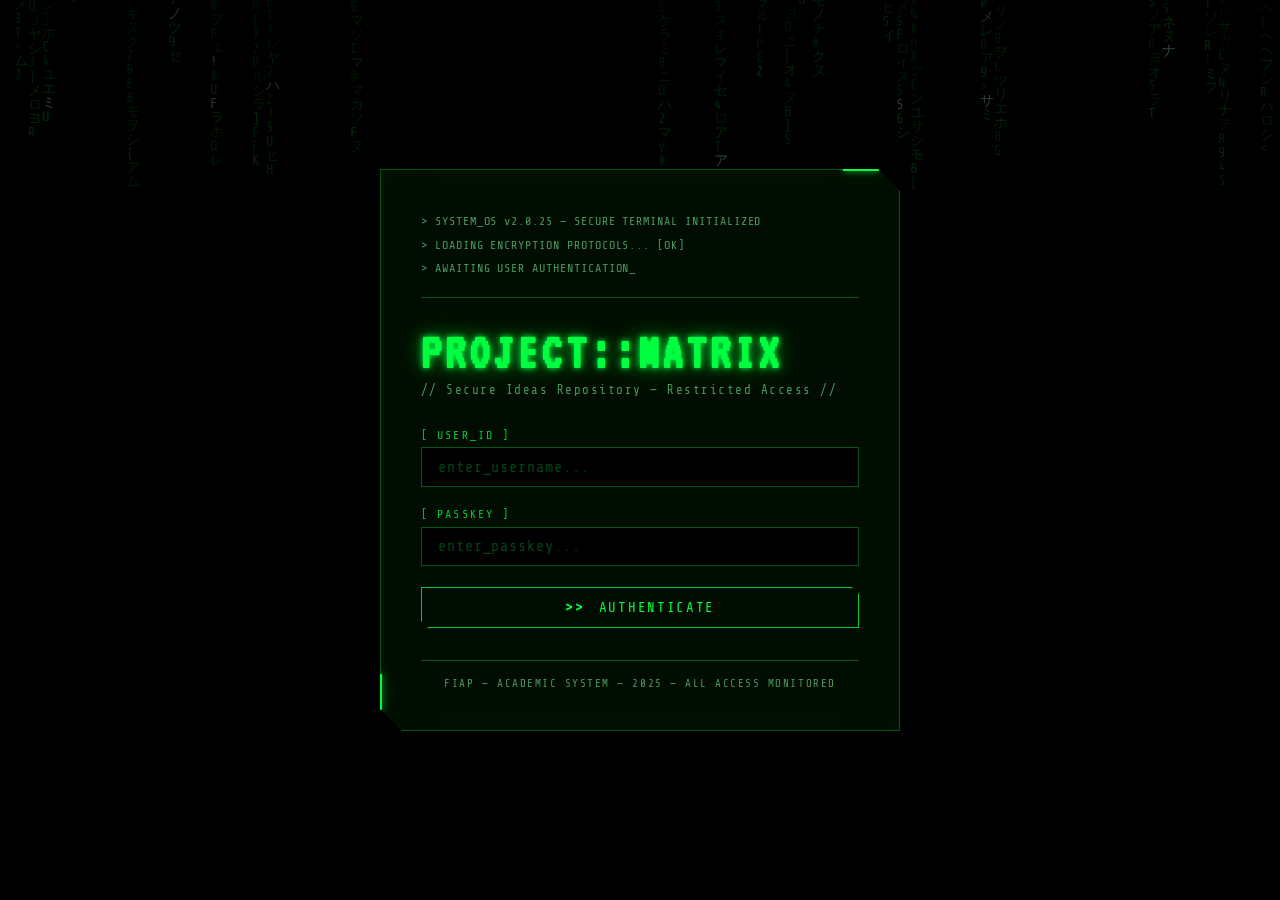
<file: CLAUDE/index.html>
<!DOCTYPE html>
<html lang="en">
<head>
    <meta charset="UTF-8">
    <meta name="viewport" content="width=device-width, initial-scale=1.0">
    <title>PROJECT::MATRIX — Ideas Repository</title>

    <!-- Google Fonts: VT323 for display titles, Share Tech Mono for terminal body text -->
    <link rel="preconnect" href="https://fonts.googleapis.com">
    <link rel="preconnect" href="https://fonts.gstatic.com" crossorigin>
    <link href="https://fonts.googleapis.com/css2?family=VT323&family=Share+Tech+Mono&display=swap" rel="stylesheet">

    <!-- Application stylesheet -->
    <link rel="stylesheet" href="style.css">
</head>
<body>

    <!-- ============================================================
         LAYER 1: Matrix rain canvas (fixed background)
         Rendered by initMatrixRain() in script.js
         ============================================================ -->
    <canvas id="matrixCanvas"></canvas>

    <!-- ============================================================
         LAYER 2: CRT Scanlines overlay
         Pure CSS effect — pointer-events: none so it doesn't block clicks
         ============================================================ -->
    <div class="scanlines"></div>

    <!-- ============================================================
         LAYER 3: LOGIN SECTION
         Shown on initial load. Hidden after successful authentication.
         ============================================================ -->
    <section id="loginSection">
        <div class="terminal-panel login-panel">

            <!-- Simulated OS boot sequence header -->
            <div class="boot-header">
                <p class="boot-line">&gt; SYSTEM_OS v2.0.25 — SECURE TERMINAL INITIALIZED</p>
                <p class="boot-line">&gt; LOADING ENCRYPTION PROTOCOLS... <span class="blink-text">[OK]</span></p>
                <p class="boot-line blink-text">&gt; AWAITING USER AUTHENTICATION_</p>
            </div>

            <!-- Main title with glitch effect (data-text mirrors inner text for CSS pseudo-elements) -->
            <h1 class="panel-title glitch-text" data-text="PROJECT::MATRIX">PROJECT::MATRIX</h1>
            <p class="panel-subtitle">// Secure Ideas Repository — Restricted Access //</p>

            <!-- Login Form — novalidate disables browser's default HTML5 validation UI -->
            <form id="loginForm" novalidate>
                <div class="form-group">
                    <label class="terminal-label" for="usernameInput">[ USER_ID ]</label>
                    <input
                        type="text"
                        id="usernameInput"
                        class="terminal-input"
                        placeholder="enter_username..."
                        autocomplete="off"
                        spellcheck="false"
                    >
                </div>

                <div class="form-group">
                    <label class="terminal-label" for="passwordInput">[ PASSKEY ]</label>
                    <input
                        type="password"
                        id="passwordInput"
                        class="terminal-input"
                        placeholder="enter_passkey..."
                        autocomplete="off"
                    >
                </div>

                <!-- Error message container — hidden by default, shown by JS on validation failure -->
                <div id="loginError" class="error-message" style="display: none;"></div>

                <button type="submit" class="terminal-btn btn-primary">
                    <span class="btn-prefix">&gt;&gt;</span> AUTHENTICATE
                </button>
            </form>

            <!-- Footer attribution -->
            <div class="panel-footer">
                <span>FIAP &mdash; ACADEMIC SYSTEM &mdash; 2025 &mdash; ALL ACCESS MONITORED</span>
            </div>

        </div>
    </section>

    <!-- ============================================================
         LAYER 3: APP / CRUD SECTION
         Hidden on initial load. Revealed after successful login.
         ============================================================ -->
    <section id="appSection" style="display: none;">
        <div class="terminal-panel app-panel">

            <!-- App Header with title and logout control -->
            <div class="app-header">
                <div class="header-left">
                    <h1 class="panel-title">PROJECT::MATRIX</h1>
                    <p class="panel-subtitle">// Ideas Repository — Authorized Session Active //</p>
                </div>
                <div class="header-right">
                    <span class="status-badge">&#9679; ONLINE</span>
                    <button id="logoutBtn" class="terminal-btn btn-danger btn-small">
                        [ LOGOUT ]
                    </button>
                </div>
            </div>

            <!-- Status bar — shows contextual messages and live item count -->
            <div class="status-bar">
                <span id="statusText">SYSTEM READY — AWAITING INPUT</span>
                <span id="itemCount">ITEMS: 0</span>
            </div>

            <!-- ── ADD NEW PROJECT AREA ── -->
            <div class="add-area">
                <label class="terminal-label">[ INJECT NEW PROJECT ]</label>
                <div class="input-row">
                    <!-- Shared input field for both Add buttons -->
                    <input
                        type="text"
                        id="newItemInput"
                        class="terminal-input"
                        placeholder="enter_project_name..."
                        autocomplete="off"
                        spellcheck="false"
                    >
                    <!-- Adds to END of array via Array.push() -->
                    <button id="addEndBtn" class="terminal-btn btn-primary btn-small">
                        <span class="btn-prefix">&gt;</span> ADD_END
                    </button>
                    <!-- Adds to BEGINNING of array via Array.unshift() -->
                    <button id="addBeginBtn" class="terminal-btn btn-accent btn-small">
                        <span class="btn-prefix">^</span> ADD_TOP
                    </button>
                </div>
                <!-- Error container for CRUD operations -->
                <div id="crudError" class="error-message" style="display: none;"></div>
            </div>

            <!-- Visual divider between input area and the list -->
            <div class="terminal-divider">
                <span>&#9472;&#9472; LOADED PROJECTS &#9472;&#9472;&#9472;&#9472;&#9472;&#9472;&#9472;&#9472;&#9472;&#9472;&#9472;&#9472;&#9472;&#9472;&#9472;&#9472;&#9472;&#9472;&#9472;&#9472;&#9472;&#9472;&#9472;&#9472;&#9472;&#9472;&#9472;&#9472;&#9472;&#9472;&#9472;&#9472;&#9472;&#9472;&#9472;&#9472;</span>
            </div>

            <!-- ── PROJECT LIST (Read) ──
                 The <ul> is populated dynamically by renderList() in script.js.
                 Each <li> will contain the item text, an EDIT button, and a DEL button. -->
            <div class="project-list-container">
                <ul id="projectList" class="project-list">
                    <!-- Items injected here by renderList() -->
                </ul>
            </div>

        </div>
    </section>

    <!-- Application logic — loaded at end of body so all DOM elements exist -->
    <script src="script.js"></script>
</body>
</html>
</file>
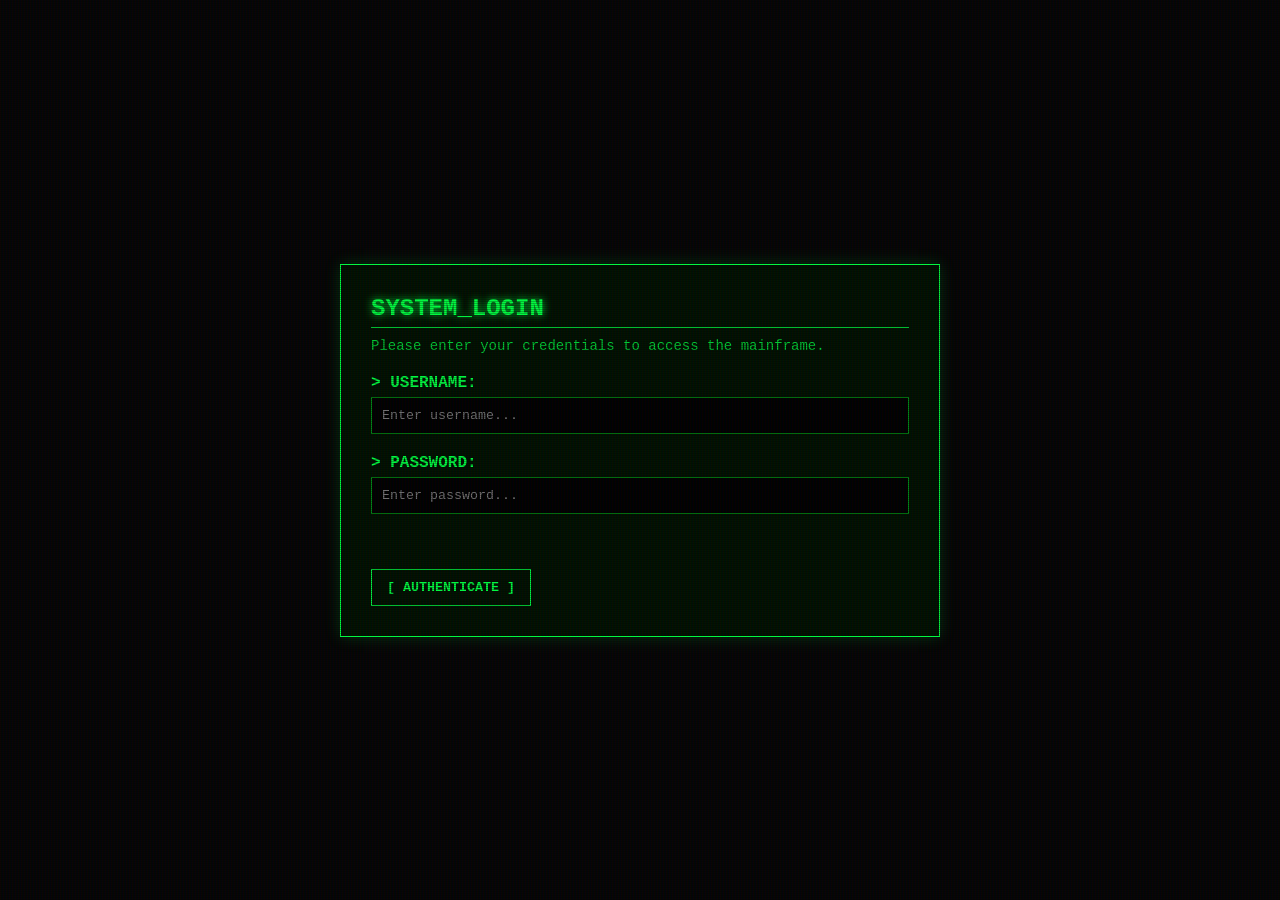
<file: GEMINI/index.html>
<!DOCTYPE html>
<html lang="en">
<head>
    <meta charset="UTF-8">
    <meta name="viewport" content="width=device-width, initial-scale=1.0">
    <title>Matrix Terminal | Project Ideas</title>
    <!-- Linking the external CSS file -->
    <link rel="stylesheet" href="style.css">
</head>
<body>

    <!-- OVERLAY: CRT screen effect -->
    <div class="scanlines"></div>

    <!-- LOGIN SCREEN -->
    <div id="login-container" class="terminal-box">
        <h1 class="glow">SYSTEM_LOGIN</h1>
        <p>Please enter your credentials to access the mainframe.</p>
        
        <div class="input-group">
            <label for="username">> USERNAME:</label>
            <input type="text" id="username" autocomplete="off" placeholder="Enter username...">
        </div>
        
        <div class="input-group">
            <label for="password">> PASSWORD:</label>
            <input type="password" id="password" placeholder="Enter password...">
        </div>

        <!-- Div specifically for showing login errors -->
        <div id="login-error" class="error-msg"></div>

        <button id="btn-login" class="btn-matrix">[ AUTHENTICATE ]</button>
    </div>

    <!-- MAIN APP SCREEN (Starts hidden) -->
    <div id="app-container" class="terminal-box hidden">
        <h1 class="glow">PROJECT_MAINFRAME</h1>
        <p>Welcome, Operator. Manage your system tasks below.</p>

        <!-- Div specifically for CRUD errors -->
        <div id="app-error" class="error-msg"></div>

        <div class="controls-group">
            <label for="new-project">> NEW_PROJECT_NAME:</label>
            <input type="text" id="new-project" autocomplete="off" placeholder="Type data here...">
            <div class="btn-group">
                <button id="btn-add-start" class="btn-matrix">[ PUSH_TO_START ]</button>
                <button id="btn-add-end" class="btn-matrix">[ PUSH_TO_END ]</button>
            </div>
        </div>

        <div class="list-container">
            <h2>> DIRECTORY_LISTING:</h2>
            <!-- The list will be rendered here dynamically by JS -->
            <ul id="project-list-ui"></ul>
        </div>
    </div>

    <!-- Linking the external JS file -->
    <script src="script.js"></script>
</body>
</html>
</file>
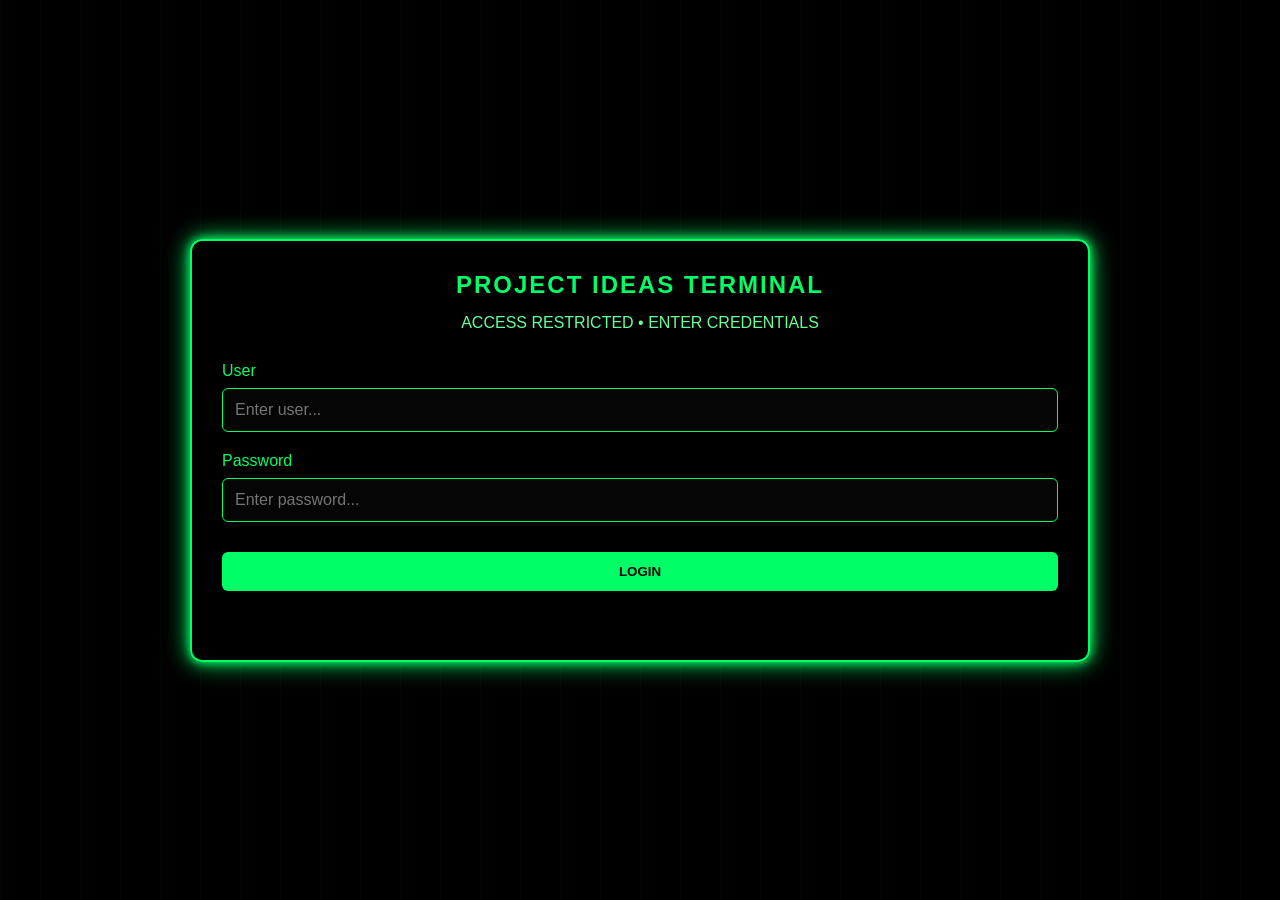
<file: GPT/index.html>
<!DOCTYPE html>
<html lang="en">
<head>
    <meta charset="UTF-8" />
    <meta name="viewport" content="width=device-width, initial-scale=1.0" />
    <title>Matrix Project Ideas</title>

    <!-- External CSS file -->
    <link rel="stylesheet" href="style.css" />
</head>
<body>

    <!-- Matrix rain background effect -->
    <div class="matrix-background"></div>

    <!-- Main application container -->
    <div class="container">

        <!-- ========================= -->
        <!-- LOGIN SCREEN (INITIAL) -->
        <!-- ========================= -->
        <section id="loginSection" class="card">

            <h1 class="title">PROJECT IDEAS TERMINAL</h1>

            <p class="subtitle">
                ACCESS RESTRICTED • ENTER CREDENTIALS
            </p>

            <!-- Login form -->
            <div class="form-group">
                <label>User</label>
                <input type="text" id="username" placeholder="Enter user..." />
            </div>

            <div class="form-group">
                <label>Password</label>
                <input type="password" id="password" placeholder="Enter password..." />
            </div>

            <!-- Login button -->
            <button id="loginButton" class="main-button">
                LOGIN
            </button>

            <!-- Login error message -->
            <p id="loginMessage" class="message"></p>

        </section>

        <!-- ========================= -->
        <!-- CRUD SCREEN (HIDDEN) -->
        <!-- ========================= -->
        <section id="crudSection" class="card hidden">

            <h2 class="crud-title">PROJECT IDEAS DATABASE</h2>

            <!-- Input for new project -->
            <div class="crud-controls">

                <input
                    type="text"
                    id="projectInput"
                    placeholder="Type a new project idea..."
                />

                <!-- Add to end -->
                <button id="addEndButton" class="action-button">
                    ADD TO END
                </button>

                <!-- Add to beginning -->
                <button id="addBeginningButton" class="action-button">
                    ADD TO BEGINNING
                </button>

            </div>

            <!-- CRUD validation messages -->
            <p id="crudMessage" class="message"></p>

            <!-- Dynamic project list -->
            <ul id="projectListContainer" class="project-list">

                <!-- JS will render items here -->

            </ul>

        </section>

    </div>

    <!-- External JavaScript file -->
    <script src="script.js"></script>

</body>
</html>
</file>
<file: CLAUDE/style.css>
/* ============================================================
   style.css — PROJECT::MATRIX
   Matrix-Inspired Dark Terminal Aesthetic

   Design Tokens → Component Styles → Animations → Responsive
   ============================================================ */


/* ── 1. CSS CUSTOM PROPERTIES (Design Tokens) ──────────────── */
/* Centralizing all colors/shadows here makes the theme easy
   to adjust without hunting through the whole file.           */
:root {
    /* Color palette */
    --color-bg:            #000000;          /* Void black background       */
    --color-panel:         #010d01;          /* Very dark green-tinted panel */
    --color-panel-border:  rgba(0,255,65,.3);/* Panel border glow           */
    --color-green-bright:  #00ff41;          /* Primary neon green          */
    --color-green-mid:     #00cc34;          /* Mid-tone green              */
    --color-green-dim:     #00561a;          /* Dim green for borders/muted */
    --color-green-glow:    rgba(0,255,65,.18);
    --color-red:           #ff2525;          /* Error / danger red          */
    --color-red-dim:       rgba(255,37,37,.12);
    --color-text:          #b8ffca;          /* Main readable text          */
    --color-text-dim:      #4d9960;          /* Muted secondary text        */

    /* Typography */
    --font-display: 'VT323', monospace;      /* Large pixel-art titles      */
    --font-body:    'Share Tech Mono', monospace; /* Terminal body text     */

    /* Glow effects (box-shadow / text-shadow values) */
    --glow-green:        0 0 6px #00ff41, 0 0 18px rgba(0,255,65,.5), 0 0 40px rgba(0,255,65,.25);
    --glow-green-subtle: 0 0 5px rgba(0,255,65,.6);
    --glow-red:          0 0 6px #ff2525, 0 0 18px rgba(255,37,37,.5);

    /* Transitions */
    --t-fast: 0.15s ease;
    --t-mid:  0.3s ease;
}


/* ── 2. GLOBAL RESET & BASE STYLES ─────────────────────────── */
*, *::before, *::after {
    box-sizing: border-box;
    margin: 0;
    padding: 0;
}

html, body {
    width: 100%;
    min-height: 100vh;
    background-color: var(--color-bg);
    color: var(--color-text);
    font-family: var(--font-body);
    font-size: 16px;
    overflow-x: hidden;
}


/* ── 3. MATRIX RAIN CANVAS ──────────────────────────────────── */
/* Fixed behind everything. Opacity kept low so it's atmospheric
   without overpowering the UI panels.                          */
#matrixCanvas {
    position: fixed;
    top: 0;
    left: 0;
    width: 100%;
    height: 100%;
    z-index: 0;
    opacity: 0.30;
}


/* ── 4. CRT SCANLINES OVERLAY ───────────────────────────────── */
/* Creates horizontal lines simulating an old CRT monitor.
   pointer-events: none ensures all clicks pass through to the UI. */
.scanlines {
    position: fixed;
    top: 0;
    left: 0;
    width: 100%;
    height: 100%;
    z-index: 1;
    pointer-events: none;
    background: repeating-linear-gradient(
        to bottom,
        transparent          0px,
        transparent          3px,
        rgba(0, 0, 0, 0.07)  3px,
        rgba(0, 0, 0, 0.07)  4px
    );
}


/* ── 5. SECTION WRAPPERS ────────────────────────────────────── */
/* Each section fills the viewport and centers its panel.        */
section {
    position: relative;
    z-index: 10;           /* Above canvas (z:0) and scanlines (z:1) */
    min-height: 100vh;
    display: flex;
    align-items: center;
    justify-content: center;
    padding: 2rem 1rem;
}


/* ── 6. TERMINAL PANEL (Base Card) ─────────────────────────── */
/* The main frosted dark panel that hosts all UI content.
   clip-path creates the cyberpunk "cut corner" look.           */
.terminal-panel {
    background: var(--color-panel);
    border: 1px solid var(--color-panel-border);
    padding: 2.5rem;
    position: relative;
    /* Diagonal clip on top-right and bottom-left corners */
    clip-path: polygon(
        0 0,
        calc(100% - 22px) 0,
        100% 22px,
        100% 100%,
        22px 100%,
        0 calc(100% - 22px)
    );
    box-shadow:
        0 0 40px var(--color-green-glow),
        inset 0 0 40px rgba(0, 255, 65, 0.025);
}

/* Glowing accent line on the clipped top-right corner */
.terminal-panel::before {
    content: '';
    position: absolute;
    top: -1px;
    right: 20px;
    width: 36px;
    height: 2px;
    background: var(--color-green-bright);
    box-shadow: var(--glow-green);
}

/* Glowing accent line on the clipped bottom-left corner */
.terminal-panel::after {
    content: '';
    position: absolute;
    bottom: 20px;
    left: -1px;
    width: 2px;
    height: 36px;
    background: var(--color-green-bright);
    box-shadow: var(--glow-green);
}

/* ── Login Panel: narrow centered card ── */
.login-panel {
    width: 100%;
    max-width: 520px;
}

/* ── App Panel: wider to accommodate the list ── */
.app-panel {
    width: 100%;
    max-width: 820px;
}


/* ── 7. BOOT HEADER (Login Screen) ─────────────────────────── */
/* Simulates terminal system boot output at the top of the
   login panel, giving the "you just hacked in" feeling.       */
.boot-header {
    border-bottom: 1px solid var(--color-green-dim);
    padding-bottom: 1rem;
    margin-bottom: 1.8rem;
}

.boot-line {
    font-size: 0.74rem;
    color: var(--color-text-dim);
    letter-spacing: 0.08em;
    line-height: 2;
}


/* ── 8. TYPOGRAPHY ──────────────────────────────────────────── */
.panel-title {
    font-family: var(--font-display);
    font-size: 3.2rem;
    color: var(--color-green-bright);
    text-shadow: var(--glow-green);
    letter-spacing: 0.08em;
    line-height: 1;
    margin-bottom: 0.3rem;
}

.panel-subtitle {
    font-size: 0.78rem;
    color: var(--color-text-dim);
    letter-spacing: 0.12em;
    margin-bottom: 2rem;
}

.terminal-label {
    font-size: 0.73rem;
    color: var(--color-green-mid);
    letter-spacing: 0.18em;
    display: block;
    margin-bottom: 0.35rem;
}


/* ── 9. GLITCH TITLE ANIMATION ──────────────────────────────── */
/* The title appears to briefly corrupt and distort, like a
   signal glitch on a compromised terminal screen.

   HOW IT WORKS:
   - The <h1> has data-text="PROJECT::MATRIX"
   - ::before and ::after read that attribute via content: attr(data-text)
   - Each layer clips to a different horizontal band
   - Keyframes briefly shift the layers sideways with opacity flashes  */
.glitch-text {
    position: relative;
    animation: glitch-main 7s infinite;
}

.glitch-text::before,
.glitch-text::after {
    content: attr(data-text);
    position: absolute;
    top: 0;
    left: 0;
    width: 100%;
    height: 100%;
    color: var(--color-green-bright);
    opacity: 0;
}

/* Top-band glitch layer — shifts left */
.glitch-text::before {
    clip-path: polygon(0 15%, 100% 15%, 100% 40%, 0 40%);
    animation: glitch-top 7s infinite;
}

/* Bottom-band glitch layer — shifts right */
.glitch-text::after {
    clip-path: polygon(0 60%, 100% 60%, 100% 82%, 0 82%);
    animation: glitch-bottom 7s infinite;
}

@keyframes glitch-main {
    0%, 88%, 100% { transform: none; filter: none; }
    89%           { transform: skewX(-2deg); }
    90%           { transform: skewX( 1.5deg); filter: hue-rotate(90deg); }
    91%           { transform: none; filter: none; }
}

@keyframes glitch-top {
    0%, 88%, 94%, 100% { opacity: 0; transform: translateX(0); }
    89% { opacity: 0.85; transform: translateX(-6px); }
    90% { opacity: 0.85; transform: translateX( 4px); }
    91% { opacity: 0.85; transform: translateX(-2px); }
    92% { opacity: 0; }
}

@keyframes glitch-bottom {
    0%, 88%, 94%, 100% { opacity: 0; transform: translateX(0); }
    89% { opacity: 0.85; transform: translateX( 5px); }
    90% { opacity: 0.85; transform: translateX(-3px); }
    91% { opacity: 0.85; transform: translateX( 2px); }
    92% { opacity: 0; }
}


/* ── 10. BLINK ANIMATION ────────────────────────────────────── */
/* Used on boot-header text and cursor-like elements.
   step-end ensures hard on/off with no fade (true terminal blink). */
@keyframes blink {
    0%, 49.9% { opacity: 1; }
    50%, 100%  { opacity: 0; }
}

.blink-text {
    animation: blink 1.1s step-end infinite;
}


/* ── 11. FORM ELEMENTS ──────────────────────────────────────── */
#loginForm {
    display: flex;
    flex-direction: column;
    gap: 1.3rem;
}

.form-group {
    display: flex;
    flex-direction: column;
}

/* Terminal-style input: black bg, green text, green border on focus */
.terminal-input {
    width: 100%;
    background: #000;
    border: 1px solid var(--color-green-dim);
    color: var(--color-green-bright);
    font-family: var(--font-body);
    font-size: 0.95rem;
    padding: 0.65rem 1rem;
    outline: none;
    letter-spacing: 0.06em;
    caret-color: var(--color-green-bright); /* Green blinking cursor */
    transition: border-color var(--t-fast), box-shadow var(--t-fast);
}

.terminal-input::placeholder {
    color: var(--color-green-dim);
    opacity: 0.8;
}

.terminal-input:focus {
    border-color: var(--color-green-bright);
    box-shadow: var(--glow-green-subtle), inset 0 0 12px rgba(0, 255, 65, 0.04);
}


/* ── 12. BUTTONS ────────────────────────────────────────────── */
/* Base terminal button style — all variants share this */
.terminal-btn {
    font-family: var(--font-body);
    font-size: 0.88rem;
    letter-spacing: 0.12em;
    padding: 0.75rem 1.6rem;
    border: 1px solid;
    background: transparent;
    cursor: pointer;
    position: relative;
    overflow: hidden;
    white-space: nowrap;
    transition: background var(--t-fast), box-shadow var(--t-fast), color var(--t-fast);
    /* Small diagonal clip on button corners for consistency with panel */
    clip-path: polygon(
        0 0,
        calc(100% - 7px) 0,
        100% 7px,
        100% 100%,
        7px 100%,
        0 calc(100% - 7px)
    );
}

/* Shimmer sweep that travels left-to-right on hover */
.terminal-btn::before {
    content: '';
    position: absolute;
    top: 0;
    left: -100%;
    width: 100%;
    height: 100%;
    background: linear-gradient(90deg, transparent, rgba(0, 255, 65, 0.12), transparent);
    transition: left 0.45s ease;
    pointer-events: none;
}

.terminal-btn:hover::before {
    left: 100%;
}

/* Primary (bright green) */
.btn-primary {
    color: var(--color-green-bright);
    border-color: var(--color-green-mid);
}
.btn-primary:hover {
    background: rgba(0, 255, 65, 0.1);
    border-color: var(--color-green-bright);
    box-shadow: var(--glow-green);
    color: #fff;
}

/* Accent (muted green) */
.btn-accent {
    color: var(--color-text-dim);
    border-color: var(--color-green-dim);
}
.btn-accent:hover {
    background: rgba(0, 255, 65, 0.07);
    border-color: var(--color-green-mid);
    box-shadow: var(--glow-green-subtle);
    color: var(--color-green-bright);
}

/* Danger (red) */
.btn-danger {
    color: var(--color-red);
    border-color: rgba(255, 37, 37, 0.35);
}
.btn-danger:hover {
    background: var(--color-red-dim);
    border-color: var(--color-red);
    box-shadow: var(--glow-red);
}

/* Small size modifier */
.btn-small {
    padding: 0.45rem 0.85rem;
    font-size: 0.76rem;
}

/* The ">>" or "^" character that prefixes button labels */
.btn-prefix {
    color: var(--color-green-bright);
    margin-right: 0.3rem;
    font-weight: bold;
}


/* ── 13. ERROR MESSAGE COMPONENT ────────────────────────────── */
/* Shown on screen (never alert/console.log) for all validation errors.
   The ::before pseudo injects the "⚠ ERROR ::" prefix automatically. */
.error-message {
    font-size: 0.8rem;
    color: var(--color-red);
    background: var(--color-red-dim);
    border: 1px solid rgba(255, 37, 37, 0.45);
    padding: 0.6rem 1rem;
    letter-spacing: 0.08em;
    animation: error-enter 0.25s ease;
}

.error-message::before {
    content: '⚠ ERROR :: ';
    font-weight: bold;
    text-shadow: var(--glow-red);
}

/* Slide-in from the left on appearance */
@keyframes error-enter {
    from { opacity: 0; transform: translateX(-8px); }
    to   { opacity: 1; transform: translateX(0); }
}


/* ── 14. PANEL FOOTER ───────────────────────────────────────── */
.panel-footer {
    margin-top: 2rem;
    padding-top: 1rem;
    border-top: 1px solid var(--color-green-dim);
    text-align: center;
    font-size: 0.68rem;
    color: var(--color-text-dim);
    letter-spacing: 0.14em;
}


/* ── 15. APP SECTION — HEADER ───────────────────────────────── */
.app-header {
    display: flex;
    justify-content: space-between;
    align-items: flex-start;
    gap: 1rem;
    flex-wrap: wrap;
    padding-bottom: 1.2rem;
    margin-bottom: 1.2rem;
    border-bottom: 1px solid var(--color-green-dim);
}

.app-header .panel-title {
    font-size: 2.1rem;
    margin-bottom: 0.15rem;
}

.app-header .panel-subtitle {
    margin-bottom: 0;
}

.header-right {
    display: flex;
    align-items: center;
    gap: 1rem;
    flex-shrink: 0;
}

/* Pulsing "● ONLINE" indicator */
.status-badge {
    font-size: 0.74rem;
    color: var(--color-green-bright);
    letter-spacing: 0.1em;
    text-shadow: var(--glow-green);
    animation: pulse-badge 2.5s ease-in-out infinite;
}

@keyframes pulse-badge {
    0%, 100% { opacity: 1;   text-shadow: var(--glow-green); }
    50%       { opacity: 0.5; text-shadow: none; }
}


/* ── 16. STATUS BAR ─────────────────────────────────────────── */
/* A thin info bar below the header showing current system state
   and live count of items in the array.                        */
.status-bar {
    display: flex;
    justify-content: space-between;
    align-items: center;
    background: #000;
    border: 1px solid var(--color-green-dim);
    padding: 0.38rem 0.9rem;
    font-size: 0.7rem;
    color: var(--color-text-dim);
    letter-spacing: 0.1em;
    margin-bottom: 1.5rem;
}

#itemCount {
    color: var(--color-green-bright);
    text-shadow: var(--glow-green-subtle);
}


/* ── 17. ADD AREA ───────────────────────────────────────────── */
.add-area {
    display: flex;
    flex-direction: column;
    gap: 0.6rem;
    margin-bottom: 1.4rem;
}

/* Row containing the text input and both Add buttons side by side */
.input-row {
    display: flex;
    gap: 0.6rem;
    flex-wrap: wrap;
    align-items: stretch;
}

.input-row .terminal-input {
    flex: 1;
    min-width: 180px;
}


/* ── 18. TERMINAL DIVIDER ───────────────────────────────────── */
/* Visual separator between the input area and the list.         */
.terminal-divider {
    font-size: 0.68rem;
    color: var(--color-green-dim);
    letter-spacing: 0.04em;
    margin-bottom: 0.9rem;
    overflow: hidden;
    white-space: nowrap;
}


/* ── 19. PROJECT LIST ───────────────────────────────────────── */
/* Scrollable container — max-height prevents the panel from
   growing infinitely tall as items are added.                  */
.project-list-container {
    max-height: 400px;
    overflow-y: auto;
    scrollbar-width: thin;
    scrollbar-color: var(--color-green-dim) #000;
}

/* Custom scrollbar for WebKit browsers (Chrome, Edge, Safari) */
.project-list-container::-webkit-scrollbar        { width: 4px; }
.project-list-container::-webkit-scrollbar-track  { background: #000; }
.project-list-container::-webkit-scrollbar-thumb  { background: var(--color-green-dim); }

/* Remove default list bullet points */
.project-list {
    list-style: none;
    display: flex;
    flex-direction: column;
    gap: 0.45rem;
}


/* ── 20. INDIVIDUAL LIST ITEM ───────────────────────────────── */
/* Each item slides in from the left when first rendered.
   Uses display:flex to align index number, text, and buttons.  */
.list-item {
    display: flex;
    align-items: center;
    gap: 0.75rem;
    background: #000;
    border: 1px solid rgba(0, 255, 65, 0.1);
    padding: 0.65rem 0.9rem;
    transition: border-color var(--t-fast), background var(--t-fast);
    animation: item-enter 0.3s ease forwards;
}

.list-item:hover {
    border-color: rgba(0, 255, 65, 0.38);
    background: rgba(0, 255, 65, 0.025);
}

/* Entrance animation for items when they appear in the list */
@keyframes item-enter {
    from { opacity: 0; transform: translateX(-12px); }
    to   { opacity: 1; transform: translateX(0); }
}

/* Zero-padded index number shown before each item (e.g. [00], [01]) */
.item-index {
    font-size: 0.68rem;
    color: var(--color-green-dim);
    min-width: 30px;
    text-align: right;
    flex-shrink: 0;
    letter-spacing: 0.04em;
}

/* The project name text — takes all available horizontal space */
.item-text {
    flex: 1;
    font-size: 0.95rem;
    color: var(--color-text);
    letter-spacing: 0.05em;
    word-break: break-word;
}

/* Wrapper for EDIT and DEL buttons aligned to the right of the item */
.item-actions {
    display: flex;
    gap: 0.4rem;
    flex-shrink: 0;
}


/* ── 21. EMPTY STATE ────────────────────────────────────────── */
/* Shown inside the <ul> when the projectList array is empty.   */
.empty-state {
    text-align: center;
    padding: 2.5rem 1rem;
    color: var(--color-green-dim);
    font-size: 0.82rem;
    letter-spacing: 0.1em;
    border: 1px dashed var(--color-green-dim);
}


/* ── 22. RESPONSIVE ADJUSTMENTS ─────────────────────────────── */
@media (max-width: 600px) {
    .terminal-panel {
        padding: 1.4rem;
    }

    .panel-title {
        font-size: 2.4rem;
    }

    .app-header .panel-title {
        font-size: 1.7rem;
    }

    /* Stack input and buttons vertically on small screens */
    .input-row {
        flex-direction: column;
    }

    /* Stack EDIT and DEL buttons vertically on small screens */
    .item-actions {
        flex-direction: column;
    }

    .app-header {
        flex-direction: column;
    }
}
</file>
<file: GEMINI/style.css>
/* --- GLOBAL STYLES & RESET --- */
* {
    box-sizing: border-box;
    margin: 0;
    padding: 0;
}

body {
    background-color: #050505; /* Deep black */
    color: #00ff41; /* Classic Matrix neon green */
    font-family: 'Courier New', Courier, monospace;
    display: flex;
    justify-content: center;
    align-items: center;
    height: 100vh;
    overflow: hidden;
}

/* CRT Scanline effect to create an immersive terminal feel */
.scanlines {
    position: fixed;
    top: 0; left: 0; width: 100vw; height: 100vh;
    background: linear-gradient(rgba(18, 16, 16, 0) 50%, rgba(0, 0, 0, 0.25) 50%), linear-gradient(90deg, rgba(255, 0, 0, 0.06), rgba(0, 255, 0, 0.02), rgba(0, 0, 255, 0.06));
    background-size: 100% 2px, 3px 100%;
    pointer-events: none; /* Allows clicking through the overlay */
    z-index: 999;
}

/* --- TERMINAL CONTAINERS --- */
.terminal-box {
    background-color: rgba(0, 20, 0, 0.8);
    border: 1px solid #00ff41;
    box-shadow: 0 0 15px rgba(0, 255, 65, 0.2);
    padding: 30px;
    width: 600px;
    max-width: 90%;
    z-index: 10;
}

.terminal-box h1 {
    font-size: 24px;
    margin-bottom: 10px;
    border-bottom: 1px solid #00ff41;
    padding-bottom: 5px;
}

.terminal-box p {
    font-size: 14px;
    margin-bottom: 20px;
    opacity: 0.8;
}

/* --- INPUTS & BUTTONS --- */
.input-group, .controls-group {
    margin-bottom: 20px;
    display: flex;
    flex-direction: column;
}

label {
    margin-bottom: 5px;
    font-weight: bold;
}

input {
    background-color: #000;
    border: 1px solid #008f11;
    color: #00ff41;
    font-family: 'Courier New', Courier, monospace;
    padding: 10px;
    outline: none;
    transition: all 0.3s;
}

input:focus {
    border-color: #00ff41;
    box-shadow: 0 0 8px #00ff41;
}

.btn-group {
    display: flex;
    gap: 10px;
    margin-top: 10px;
}

.btn-matrix {
    background-color: transparent;
    border: 1px solid #00ff41;
    color: #00ff41;
    font-family: 'Courier New', Courier, monospace;
    padding: 10px 15px;
    cursor: pointer;
    text-transform: uppercase;
    font-weight: bold;
    transition: all 0.2s;
    flex: 1;
}

.btn-matrix:hover {
    background-color: #00ff41;
    color: #000;
    box-shadow: 0 0 15px #00ff41;
}

/* --- LIST STYLES --- */
.list-container {
    margin-top: 30px;
    border-top: 1px dashed #008f11;
    padding-top: 20px;
}

ul {
    list-style-type: none;
}

li {
    background: rgba(0, 50, 0, 0.3);
    border-left: 3px solid #00ff41;
    margin-bottom: 10px;
    padding: 10px;
    display: flex;
    justify-content: space-between;
    align-items: center;
}

.item-text {
    flex-grow: 1;
    word-break: break-all;
    margin-right: 15px;
}

.item-actions button {
    background: transparent;
    border: 1px solid #008f11;
    color: #008f11;
    padding: 5px 10px;
    margin-left: 5px;
    cursor: pointer;
    font-family: 'Courier New', Courier, monospace;
}

.item-actions button:hover {
    border-color: #00ff41;
    color: #00ff41;
}

.item-actions button.btn-remove:hover {
    border-color: #ff003c;
    color: #ff003c;
    box-shadow: 0 0 8px #ff003c;
}

/* --- UTILITIES --- */
.hidden {
    display: none !important;
}

.glow {
    text-shadow: 0 0 8px #00ff41;
}

.error-msg {
    color: #ff003c; /* Neon Red */
    text-shadow: 0 0 5px #ff003c;
    min-height: 20px; /* Prevents layout shift */
    margin-bottom: 15px;
    font-weight: bold;
}
</file>
<file: GPT/style.css>
/* ========================= */
/* GENERAL RESET */
/* ========================= */

* {
    margin: 0;
    padding: 0;
    box-sizing: border-box;
}

/* ========================= */
/* BODY STYLING */
/* ========================= */

body {
    font-family: Arial, Helvetica, sans-serif;
    background-color: #000;
    color: #00ff66;
    min-height: 100vh;
    overflow-x: hidden;

    display: flex;
    justify-content: center;
    align-items: center;

    position: relative;
}

/* ========================= */
/* MATRIX BACKGROUND EFFECT */
/* ========================= */

.matrix-background {
    position: fixed;
    width: 100%;
    height: 100%;
    background:
        repeating-linear-gradient(
            90deg,
            rgba(0, 255, 100, 0.03),
            rgba(0, 255, 100, 0.03) 1px,
            transparent 1px,
            transparent 40px
        );

    z-index: 0;
}

/* ========================= */
/* MAIN CONTAINER */
/* ========================= */

.container {
    width: 90%;
    max-width: 900px;
    position: relative;
    z-index: 1;
}

/* ========================= */
/* CARD STYLE */
/* ========================= */

.card {
    background-color: rgba(0, 0, 0, 0.9);

    border: 2px solid #00ff66;

    border-radius: 12px;

    padding: 30px;

    box-shadow:
        0 0 10px #00ff66,
        0 0 25px #00ff66;

    animation: glow 2s infinite alternate;
}

/* Glow animation */
@keyframes glow {

    from {
        box-shadow:
            0 0 10px #00ff66,
            0 0 20px #00ff66;
    }

    to {
        box-shadow:
            0 0 20px #00ff66,
            0 0 40px #00ff66;
    }
}

/* ========================= */
/* TITLES */
/* ========================= */

.title,
.crud-title {
    text-align: center;
    margin-bottom: 15px;

    letter-spacing: 2px;
}

.subtitle {
    text-align: center;
    margin-bottom: 30px;

    color: #66ff99;
}

/* ========================= */
/* FORM GROUP */
/* ========================= */

.form-group {
    margin-bottom: 20px;
}

.form-group label {
    display: block;
    margin-bottom: 8px;
}

/* ========================= */
/* INPUTS */
/* ========================= */

input {
    width: 100%;

    padding: 12px;

    background-color: #050505;

    border: 1px solid #00ff66;

    color: #00ff66;

    border-radius: 6px;

    font-size: 16px;

    outline: none;
}

/* Input focus effect */
input:focus {
    box-shadow: 0 0 10px #00ff66;
}

/* ========================= */
/* BUTTONS */
/* ========================= */

button {
    cursor: pointer;

    transition: 0.3s;
}

/* Main login button */
.main-button {
    width: 100%;

    padding: 12px;

    background-color: #00ff66;

    color: #000;

    border: none;

    font-weight: bold;

    border-radius: 6px;

    margin-top: 10px;
}

/* Hover effect */
.main-button:hover,
.action-button:hover,
.edit-button:hover,
.remove-button:hover {
    transform: scale(1.03);

    box-shadow: 0 0 10px #00ff66;
}

/* CRUD action buttons */
.action-button {
    padding: 10px 15px;

    background-color: transparent;

    border: 1px solid #00ff66;

    color: #00ff66;

    border-radius: 6px;
}

/* ========================= */
/* CRUD CONTROLS */
/* ========================= */

.crud-controls {
    display: flex;
    flex-direction: column;
    gap: 15px;

    margin-top: 20px;
}

/* ========================= */
/* MESSAGES */
/* ========================= */

.message {
    margin-top: 15px;

    min-height: 24px;

    font-weight: bold;

    text-align: center;
}

/* ========================= */
/* PROJECT LIST */
/* ========================= */

.project-list {
    list-style: none;

    margin-top: 30px;
}

/* Each list item */
.project-item {
    display: flex;
    justify-content: space-between;
    align-items: center;

    gap: 15px;

    padding: 15px;

    margin-bottom: 15px;

    border: 1px solid #00ff66;

    border-radius: 8px;

    background-color: rgba(0, 255, 100, 0.05);
}

/* Buttons container */
.item-buttons {
    display: flex;
    gap: 10px;
}

/* Edit button */
.edit-button {
    background-color: #003300;

    color: #00ff66;

    border: 1px solid #00ff66;

    padding: 8px 12px;

    border-radius: 5px;
}

/* Remove button */
.remove-button {
    background-color: #220000;

    color: #ff4444;

    border: 1px solid #ff4444;

    padding: 8px 12px;

    border-radius: 5px;
}

/* ========================= */
/* HIDDEN CLASS */
/* ========================= */

.hidden {
    display: none;
}

/* ========================= */
/* RESPONSIVE */
/* ========================= */

@media (max-width: 700px) {

    .project-item {
        flex-direction: column;
        align-items: flex-start;
    }

    .item-buttons {
        width: 100%;
    }

    .edit-button,
    .remove-button {
        width: 100%;
    }
}
</file>
